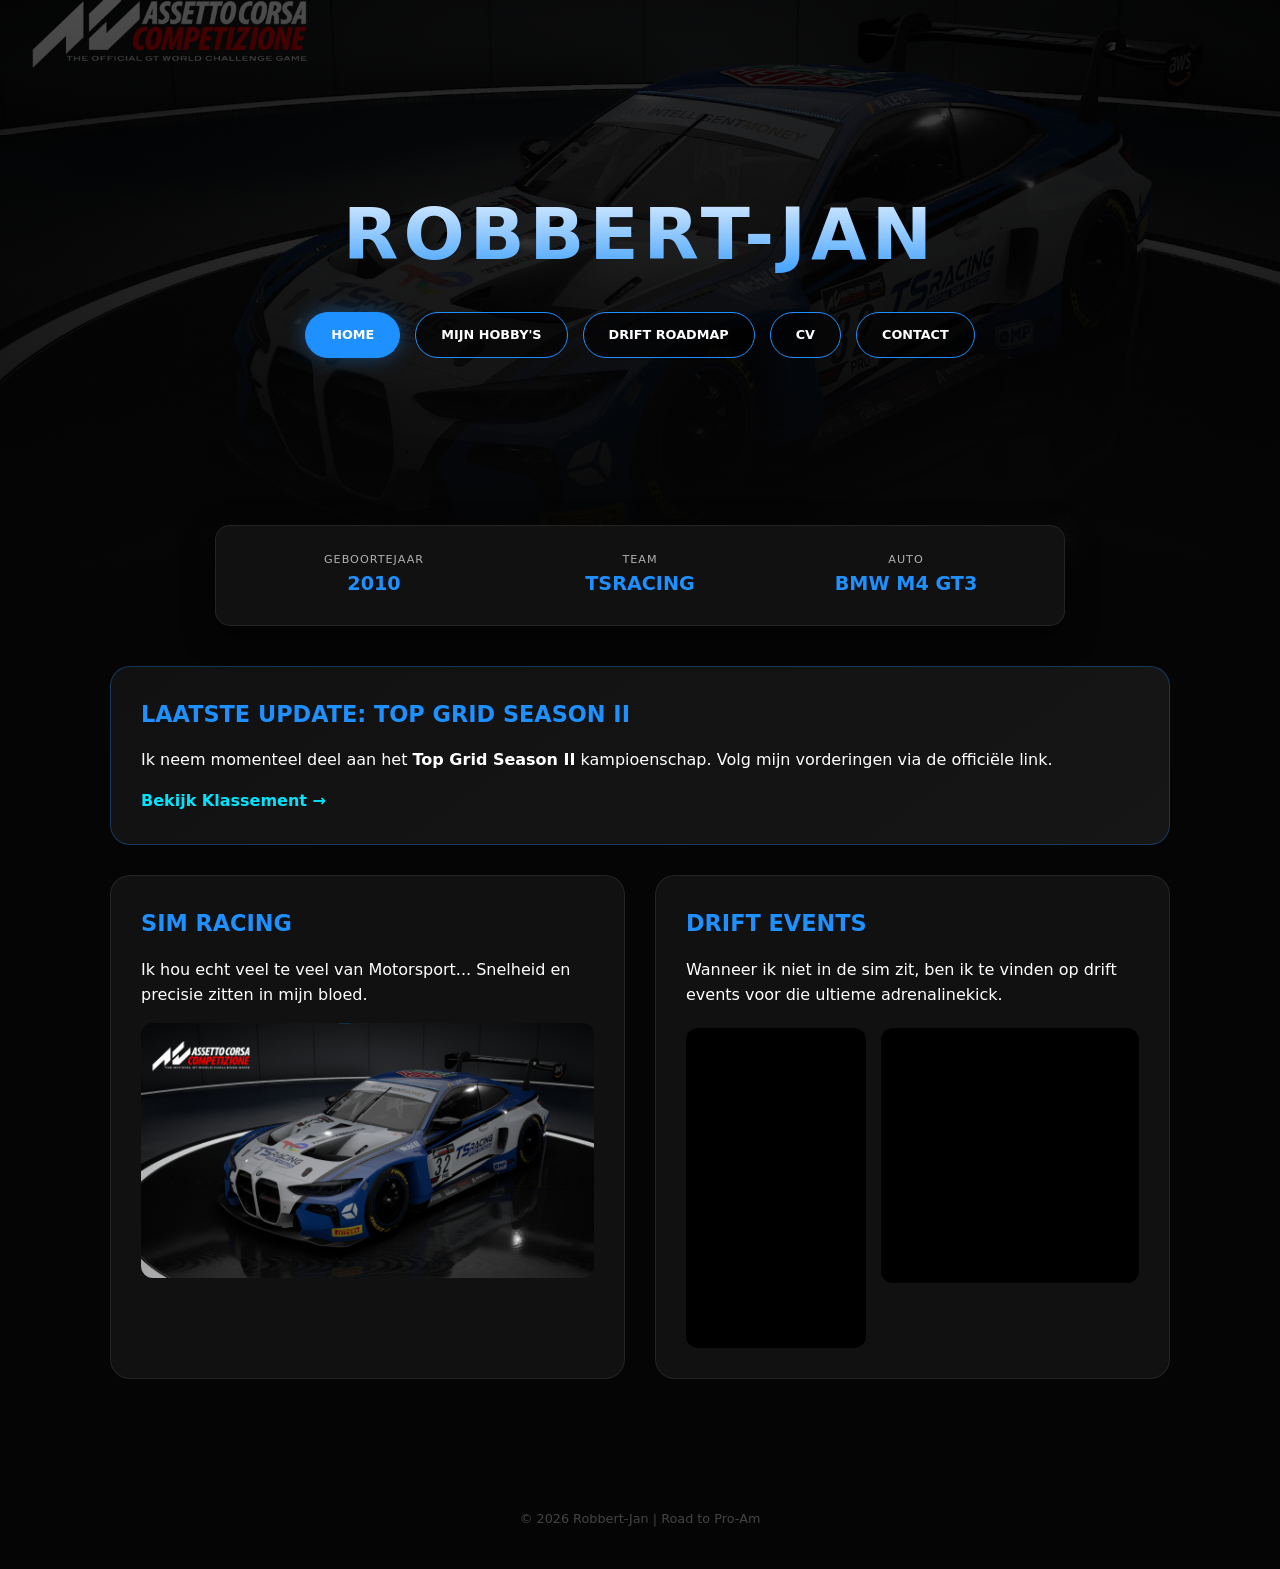
<file: index.html>
<!DOCTYPE html>
<html lang="nl-BE">

<head>
    <meta charset="UTF-8">
    <meta name="viewport" content="width=device-width, initial-scale=1.0">
    <title>Robbert-Jan | Official Racing Hub</title>
    <link rel="stylesheet" href="styles.css">
</head>

<body>
    <header class="hero"
        style="background: linear-gradient(rgba(0,0,0,0.7), rgba(5,5,5,1)), url('fotos/Sim-BMW.png'); background-size: cover; background-position: center;">
        <div class="hero-content">
            <h1>Robbert-Jan</h1>
            <p class="hero-subtitle"></p>
            <nav>
                <a href="index.html" class="active">Home</a>
                <a href="hobby/hobby.html">Mijn Hobby's</a>
                <a href="doelen/doelen.html">Drift Roadmap</a>
                <a href="cv/cv.html">CV</a>
                <a href="contact/contact.html">Contact</a>
            </nav>
        </div>
    </header>

    <main>
        <section class="stats-bar">
            <div class="stat-item">
                <span class="stat-label">Geboortejaar</span>
                <span class="stat-value">2010</span>
            </div>
            <div class="stat-item">
                <span class="stat-label">Team</span>
                <span class="stat-value">TSRACING</span>
            </div>
            <div class="stat-item">
                <span class="stat-label">Auto</span>
                <span class="stat-value">BMW M4 GT3
                </span>
            </div>
        </section>

        <section class="card highlight-card">
            <h2>Laatste Update: Top Grid Season II</h2>
            <p>Ik neem momenteel deel aan het <strong>Top Grid Season II</strong> kampioenschap. Volg mijn vorderingen
                via de officiële link.</p>
            <a href="https://www.thesimgrid.com/championships/23060/races" target="_blank" class="btn-link">Bekijk
                Klassement →</a>
        </section>

        <section class="grid-2">
            <div class="card">
                <h2>Sim Racing</h2>
                <p>Ik hou echt veel te veel van Motorsport... Snelheid en precisie zitten in mijn bloed.</p>
                <img src="fotos/Sim-BMW.png" alt="Sim Racing">
            </div>

            <div class="card">
                <h2>Drift Events</h2>
                <p>Wanneer ik niet in de sim zit, ben ik te vinden op drift events voor die ultieme adrenalinekick.</p>
                <div class="video-grid-mini">
                    <div class="video-wrapper short">
                        <iframe src="https://www.youtube.com/embed/7CK7oJBEUbo" frameborder="0"
                            allowfullscreen></iframe>
                    </div>
                    <div class="video-wrapper">
                        <iframe src="https://www.youtube.com/embed/R_IkkH9ImIo" frameborder="0"
                            allowfullscreen></iframe>
                    </div>
                </div>
            </div>
        </section>
    </main>

    <footer>
        <p>&copy; 2026 Robbert-Jan | Road to Pro-Am</p>
    </footer>
    <script src="script.js"></script>
</body>

</html>
</file>
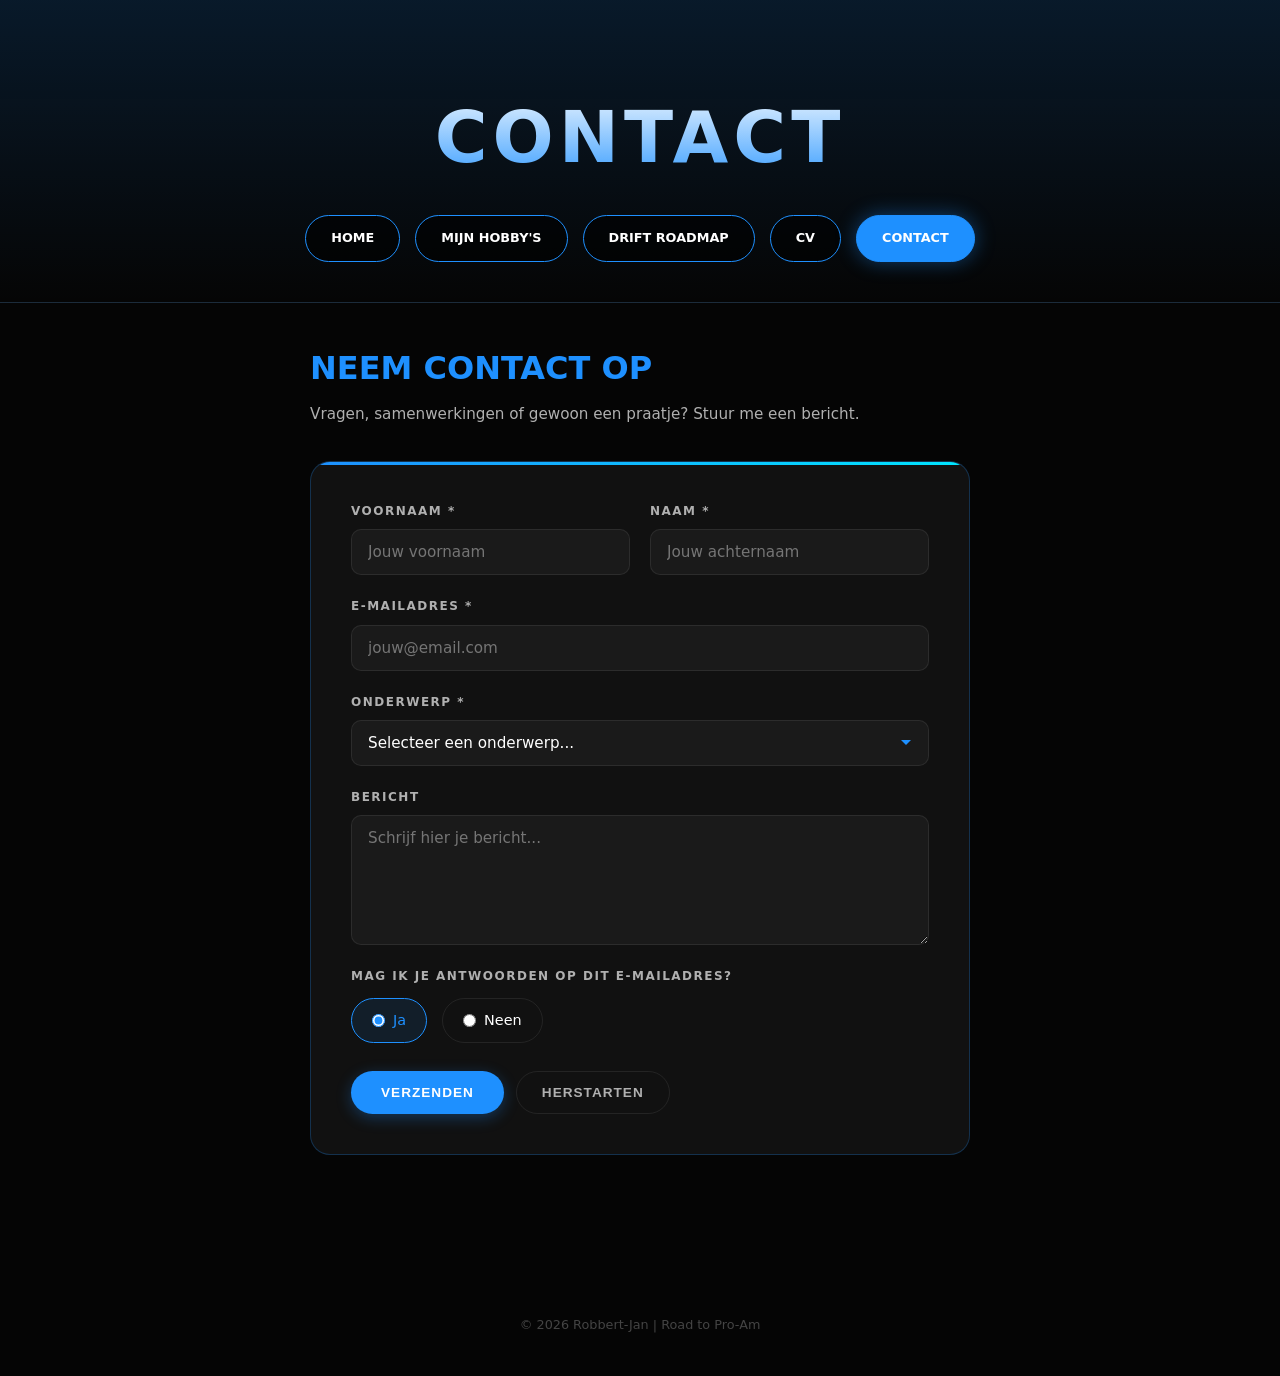
<file: contact/contact.html>
<!DOCTYPE html>
<html lang="nl-BE">
<head>
    <meta charset="UTF-8">
    <meta name="viewport" content="width=device-width, initial-scale=1.0">
    <title>Contact</title>
    <link rel="stylesheet" href="../styles.css">
</head>
<body>
    <header class="header-compact">
        <h1>Contact</h1>
        <nav>
            <a href="../index.html">Home</a>
            <a href="../hobby/hobby.html">Mijn Hobby's</a>
            <a href="../doelen/doelen.html">Drift Roadmap</a>
            <a href="../cv/cv.html">CV</a>
            <a href="contact.html" class="active">Contact</a>
        </nav>
    </header>
    <main>
        <div class="contact-wrapper">
            <div class="contact-header">
                <h2>Neem Contact Op</h2>
                <p>Vragen, samenwerkingen of gewoon een praatje? Stuur me een bericht.</p>
            </div>
            <div class="contact-card">
                <form id="contact-form" action="https://formspree.io/f/xkopkdel" method="POST">
                    <div class="form-row">
                        <div class="form-group">
                            <label for="Voornaam">Voornaam *</label>
                            <input type="text" id="Voornaam" name="Voornaam" placeholder="Jouw voornaam" required />
                        </div>
                        <div class="form-group">
                            <label for="Naam">Naam *</label>
                            <input type="text" id="Naam" name="Naam" placeholder="Jouw achternaam" required />
                        </div>
                    </div>
                    <div class="form-group">
                        <label for="Email">E-mailadres *</label>
                        <input type="email" id="Email" name="Email" placeholder="jouw@email.com" required />
                    </div>
                    <div class="form-group">
                        <label for="Onderwerp">Onderwerp *</label>
                        <select id="Onderwerp" name="Onderwerp" required>
                            <option value="" disabled selected>Selecteer een onderwerp...</option>
                            <option value="Samenwerking">🤝 Samenwerking</option>
                            <option value="Sponsoring">💰 Sponsoring</option>
                            <option value="Evenement">🏁 Evenement / Race</option>
                            <option value="Media">📸 Media & Content</option>
                            <option value="Algemeen">💬 Algemene Vraag</option>
                        </select>
                    </div>
                    <div class="form-group">
                        <label for="Bericht">Bericht</label>
                        <textarea id="Bericht" name="Bericht" placeholder="Schrijf hier je bericht..."></textarea>
                    </div>
                    <div class="radio-group">
                        <label class="radio-label">Mag ik je antwoorden op dit e-mailadres?</label>
                        <div class="radio-options">
                            <label class="radio-option">
                                <input type="radio" name="AntwEmail" value="Ja" checked /> Ja
                            </label>
                            <label class="radio-option">
                                <input type="radio" name="AntwEmail" value="Nee" /> Neen
                            </label>
                        </div>
                    </div>
                    <div class="form-actions">
                        <button type="submit" class="btn-submit">Verzenden</button>
                        <button type="reset" class="btn-reset">Herstarten</button>
                    </div>
                </form>
            </div>
        </div>
    </main>
    <footer>
        <p>&copy; 2026 Robbert-Jan | Road to Pro-Am</p>
    </footer>
    <script src="../script.js"></script>
</body>
</html>
</file>
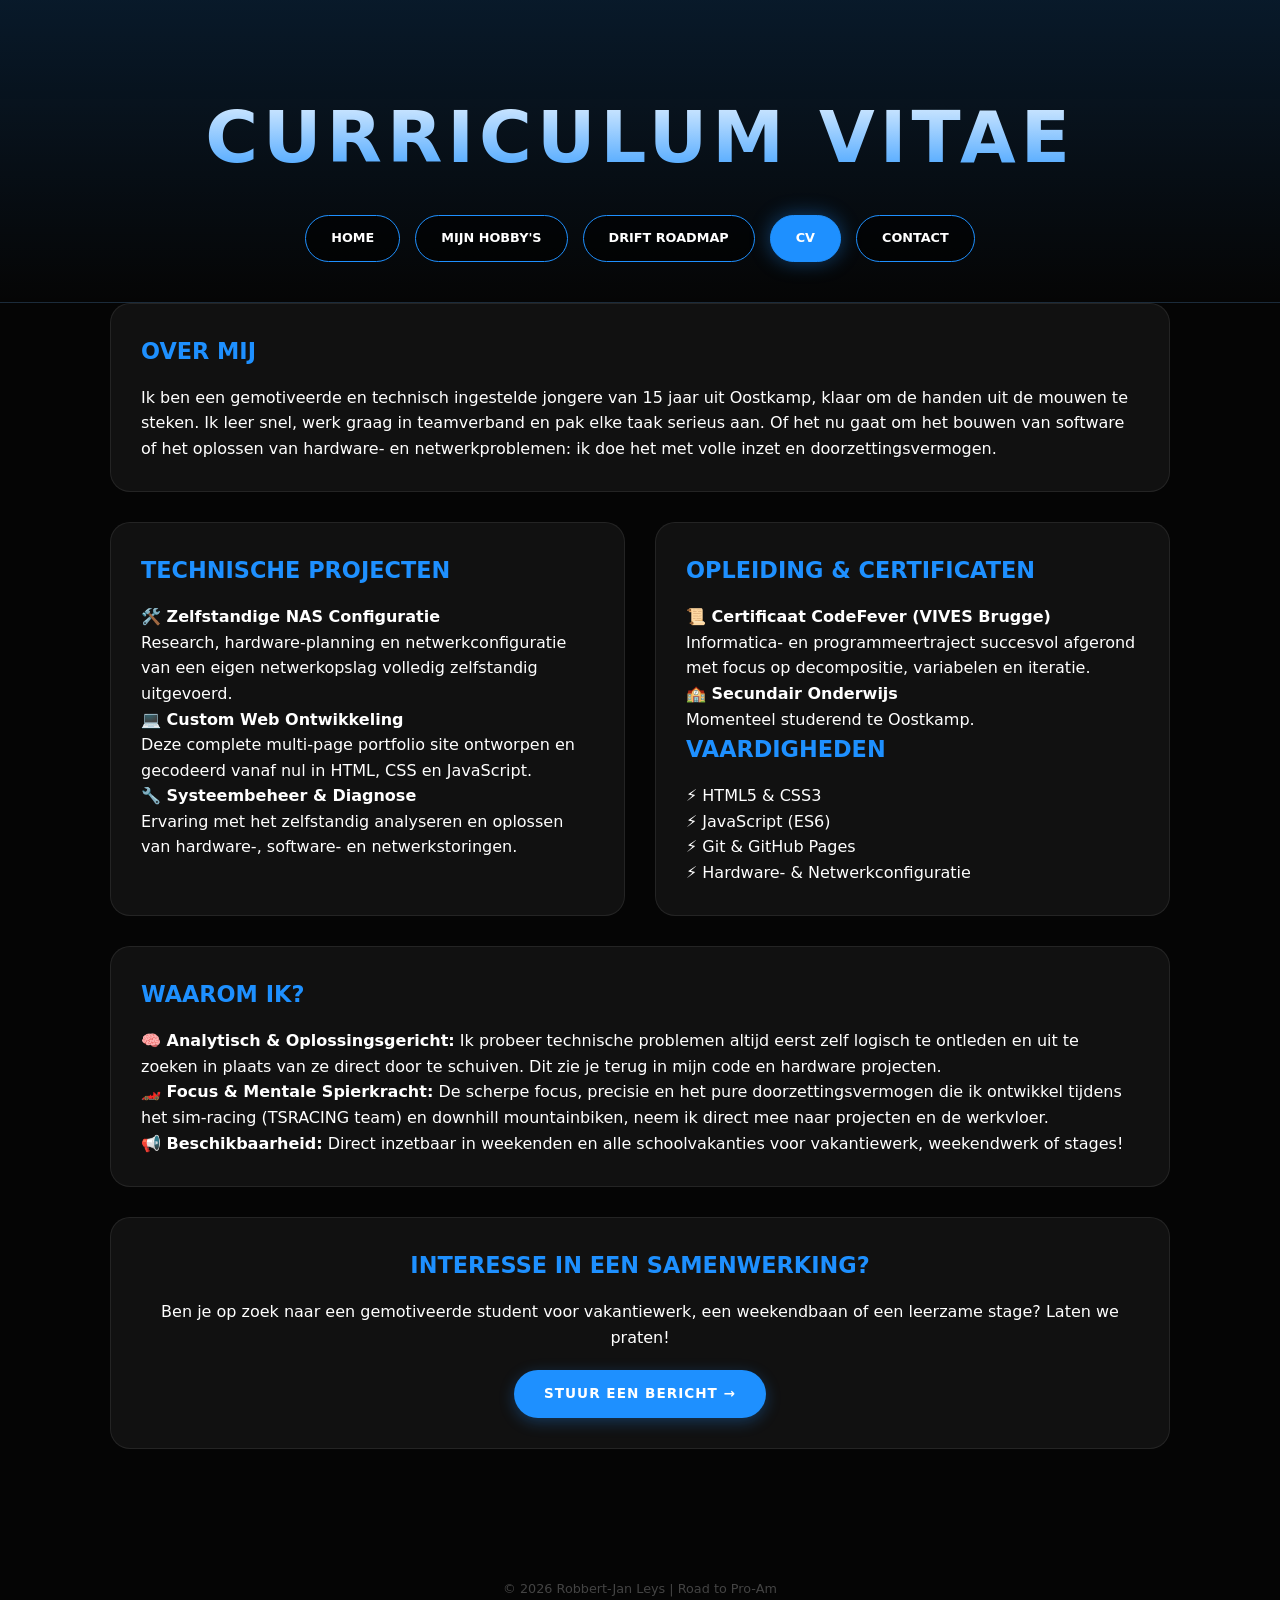
<file: cv/cv.html>
<!DOCTYPE html>
<html lang="nl-BE">

<head>
    <meta charset="UTF-8">
    <meta name="viewport" content="width=device-width, initial-scale=1.0">
    <title>Curriculum Vitae | Robbert-Jan Leys</title>
    <link rel="stylesheet" href="../styles.css">
</head>

<body>
    <header class="header-compact">
        <h1>Curriculum Vitae</h1>
        <nav>
            <a href="../index.html">Home</a>
            <a href="../hobby/hobby.html">Mijn Hobby's</a>
            <a href="../doelen/doelen.html">Drift Roadmap</a>
            <a href="cv.html" class="active">CV</a>
            <a href="../contact/contact.html">Contact</a>
        </nav>
    </header>

    <main>
        <section class="card">
            <h2>Over Mij</h2>
            <p>Ik ben een gemotiveerde en technisch ingestelde jongere van 15 jaar uit Oostkamp, klaar om de handen uit de mouwen te steken. Ik leer snel, werk graag in teamverband en pak elke taak serieus aan. Of het nu gaat om het bouwen van software of het oplossen van hardware- en netwerkproblemen: ik doe het met volle inzet en doorzettingsvermogen.</p>
        </section>

        <div class="grid-2">
            
            <div class="card">
                <h2>Technische Projecten</h2>
                <p><strong>🛠️ Zelfstandige NAS Configuratie</strong><br>
                Research, hardware-planning en netwerkconfiguratie van een eigen netwerkopslag volledig zelfstandig uitgevoerd.</p>
                
                <p><strong>💻 Custom Web Ontwikkeling</strong><br>
                Deze complete multi-page portfolio site ontworpen en gecodeerd vanaf nul in HTML, CSS en JavaScript.</p>
                
                <p><strong>🔧 Systeembeheer & Diagnose</strong><br>
                Ervaring met het zelfstandig analyseren en oplossen van hardware-, software- en netwerkstoringen.</p>
            </div>

            <div class="card">
                <h2>Opleiding & Certificaten</h2>
                <p><strong>📜 Certificaat CodeFever (VIVES Brugge)</strong><br>
                Informatica- en programmeertraject succesvol afgerond met focus op decompositie, variabelen en iteratie.</p>
                
                <p><strong>🏫 Secundair Onderwijs</strong><br>
                Momenteel studerend te Oostkamp.</p>

                <h2>Vaardigheden</h2>
                <p>⚡ HTML5 & CSS3<br>
                ⚡ JavaScript (ES6)<br>
                ⚡ Git & GitHub Pages<br>
                ⚡ Hardware- & Netwerkconfiguratie</p>
            </div>
            
        </div>

        <section class="card">
            <h2>Waarom Ik?</h2>
            <p><strong>🧠 Analytisch & Oplossingsgericht:</strong> Ik probeer technische problemen altijd eerst zelf logisch te ontleden en uit te zoeken in plaats van ze direct door te schuiven. Dit zie je terug in mijn code en hardware projecten.</p>
            <p><strong>🏎️ Focus & Mentale Spierkracht:</strong> De scherpe focus, precisie en het pure doorzettingsvermogen die ik ontwikkel tijdens het sim-racing (TSRACING team) en downhill mountainbiken, neem ik direct mee naar projecten en de werkvloer.</p>
            <p><strong>📢 Beschikbaarheid:</strong> Direct inzetbaar in weekenden en alle schoolvakanties voor vakantiewerk, weekendwerk of stages!</p>
        </section>

        <section class="card" style="text-align: center;">
            <h2>Interesse in een samenwerking?</h2>
            <p>Ben je op zoek naar een gemotiveerde student voor vakantiewerk, een weekendbaan of een leerzame stage? Laten we praten!</p>
            <p style="margin-top: 20px;">
                <a href="../contact/contact.html" class="btn-submit" style="text-decoration: none; display: inline-block;">Stuur een Bericht →</a>
            </p>
        </section>
    </main>

    <footer>
        <p>&copy; 2026 Robbert-Jan Leys | Road to Pro-Am</p>
    </footer>
</body>

</html>
</file>
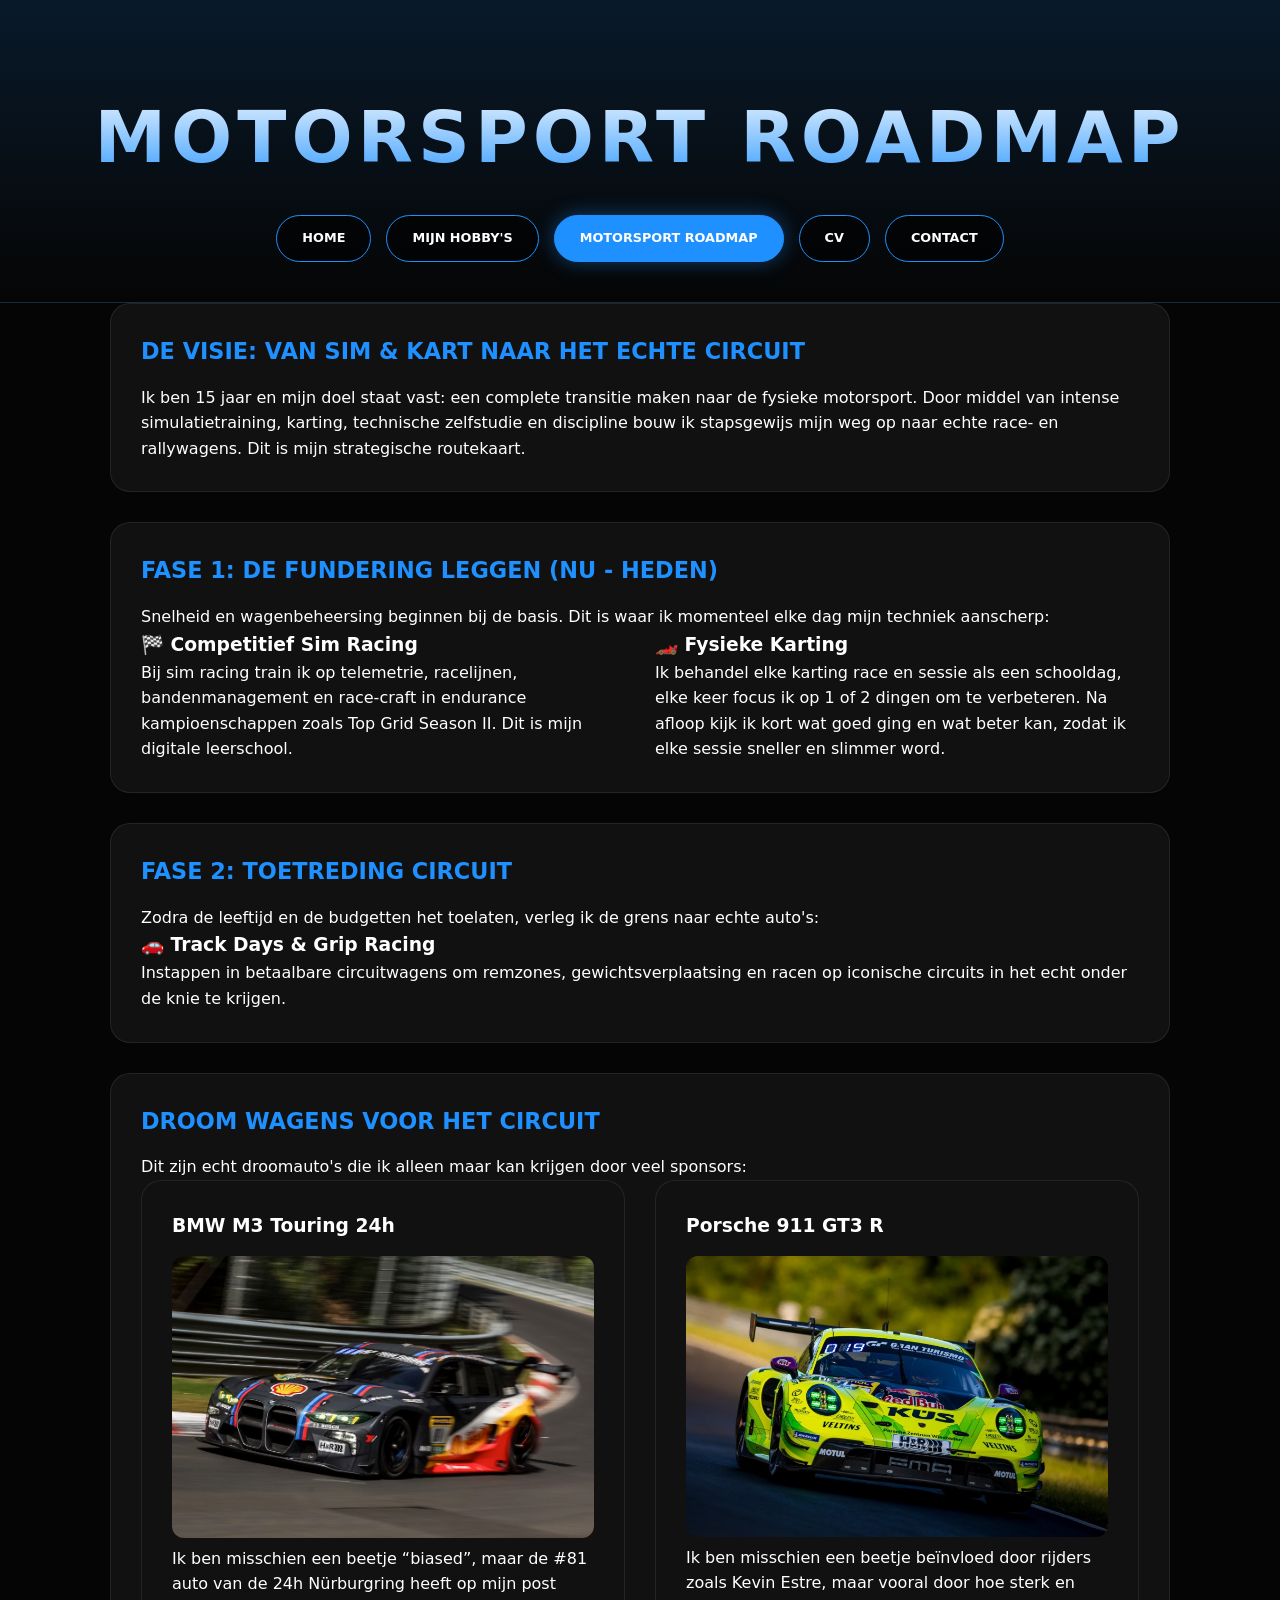
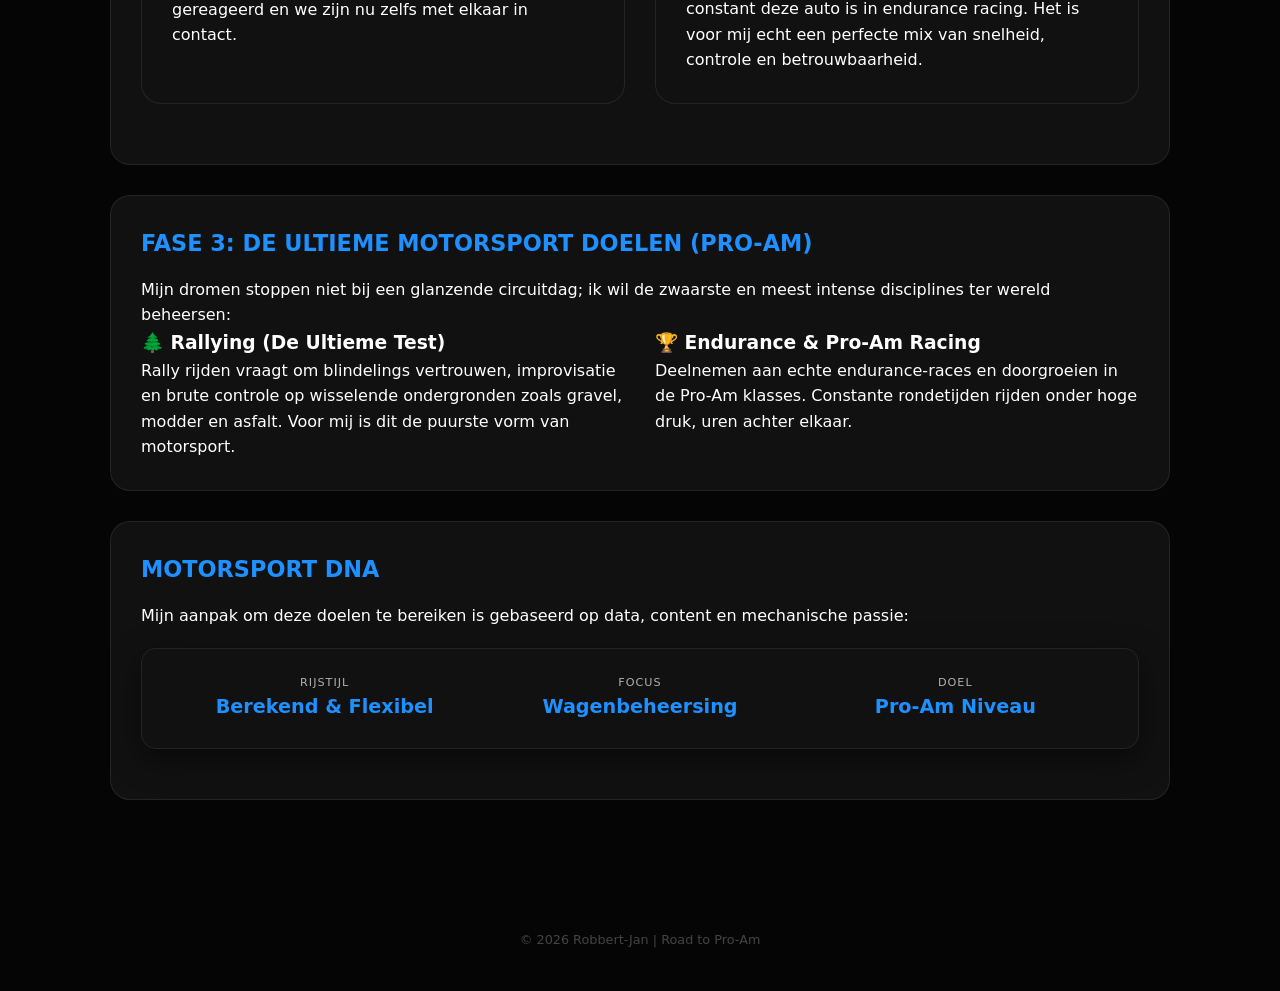
<file: doelen/doelen.html>
<!DOCTYPE html>
<html lang="nl-BE">

<head>
    <meta charset="UTF-8">
    <meta name="viewport" content="width=device-width, initial-scale=1.0">
    <title>Motorsport Roadmap | Robbert-Jan</title>
    <link rel="stylesheet" href="../styles.css">
</head>

<body>
    <header class="header-compact">
        <h1>Motorsport Roadmap</h1>
        <nav>
            <a href="../index.html">Home</a>
            <a href="../hobby/hobby.html">Mijn Hobby's</a>
            <a href="doelen.html" class="active">Motorsport Roadmap</a>
            <a href="../cv/cv.html">CV</a>
            <a href="../contact/contact.html">Contact</a>
        </nav>
    </header>

    <main>
        <section class="card alert-card">
            <h2>De Visie: Van Sim & Kart naar het Echte Circuit</h2>
            <p>Ik ben 15 jaar en mijn doel staat vast: een complete transitie maken naar de fysieke motorsport. Door middel van intense simulatietraining, karting, technische zelfstudie en discipline bouw ik stapsgewijs mijn weg op naar echte race- en rallywagens. Dit is mijn strategische routekaart.</p>
        </section>

        <section class="card">
            <h2>Fase 1: De Fundering Leggen (Nu - Heden)</h2>
            <p>Snelheid en wagenbeheersing beginnen bij de basis. Dit is waar ik momenteel elke dag mijn techniek aanscherp:</p>
            
            <div class="grid-2">
                <div>
                    <h3>🏁 Competitief Sim Racing</h3>
                    <p>Bij sim racing train ik op telemetrie, racelijnen, bandenmanagement en race-craft in endurance kampioenschappen zoals Top Grid Season II. Dit is mijn digitale leerschool.</p>
                </div>
                <div>
                    <h3>🏎️ Fysieke Karting</h3>
                    <p>Ik behandel elke karting race en sessie als een schooldag, elke keer focus ik op 1 of 2 dingen om te verbeteren. Na afloop kijk ik kort wat goed ging en wat beter kan, zodat ik elke sessie sneller en slimmer word.</p>
                </div>
            </div>
        </section>

        <section class="card">
            <h2>Fase 2: Toetreding Circuit</h2>
            <p>Zodra de leeftijd en de budgetten het toelaten, verleg ik de grens naar echte auto's:</p>
            
            <div class="grid-2">
                <div>
                    <h3>🚗 Track Days & Grip Racing</h3>
                    <p>Instappen in betaalbare circuitwagens om remzones, gewichtsverplaatsing en racen op iconische circuits in het echt onder de knie te krijgen.</p>
                </div>
            </div>
        </section>

        <section class="card">
            <h2>Droom wagens voor het Circuit</h2>
            <p>Dit zijn echt droomauto's die ik alleen maar kan krijgen door veel sponsors:</p>
            
            <div class="grid-2">
                <div class="card sub-card">
                    <h3>BMW M3 Touring 24h</h3>
                    <img src="../fotos/BMWTouring.jpg" alt="Peugeot 505">
                    <p>Ik ben misschien een beetje “biased”, maar de #81 auto van de 24h Nürburgring heeft op mijn post gereageerd en we zijn nu zelfs met elkaar in contact.</p>
                </div>

                <div class="card sub-card">
                    <h3>Porsche 911 GT3 R</h3>
                    <img src="../fotos/Porsche911.jpg" alt="Lexus IS200">
                    <p>Ik ben misschien een beetje beïnvloed door rijders zoals Kevin Estre, maar vooral door hoe sterk en constant deze auto is in endurance racing. Het is voor mij echt een perfecte mix van snelheid, controle en betrouwbaarheid.</p>
                </div>
            </div>
        </section>

        <section class="card">
            <h2>Fase 3: De Ultieme Motorsport Doelen (Pro-Am)</h2>
            <p>Mijn dromen stoppen niet bij een glanzende circuitdag; ik wil de zwaarste en meest intense disciplines ter wereld beheersen:</p>
            
            <div class="grid-2">
                <div>
                    <h3>🌲 Rallying (De Ultieme Test)</h3>
                    <p>Rally rijden vraagt om blindelings vertrouwen, improvisatie en brute controle op wisselende ondergronden zoals gravel, modder en asfalt. Voor mij is dit de puurste vorm van motorsport.</p>
                </div>
                <div>
                    <h3>🏆 Endurance & Pro-Am Racing</h3>
                    <p>Deelnemen aan echte endurance-races en doorgroeien in de Pro-Am klasses. Constante rondetijden rijden onder hoge druk, uren achter elkaar.</p>
                </div>
            </div>
        </section>

        <section class="card">
            <h2>Motorsport DNA</h2>
            <p>Mijn aanpak om deze doelen te bereiken is gebaseerd op data, content en mechanische passie:</p>
            <div class="stats-bar" style="margin: 20px 0; position: static; max-width: 100%;">
                <div class="stat-item">
                    <span class="stat-label">Rijstijl</span>
                    <span class="stat-value">Berekend & Flexibel</span>
                </div>
                <div class="stat-item">
                    <span class="stat-label">Focus</span>
                    <span class="stat-value">Wagenbeheersing</span>
                </div>
                <div class="stat-item">
                    <span class="stat-label">Doel</span>
                    <span class="stat-value">Pro-Am Niveau</span>
                </div>
            </div>
        </section>
    </main>

    <footer>
        <p>&copy; 2026 Robbert-Jan | Road to Pro-Am</p>
    </footer>
</body>

</html>
</file>
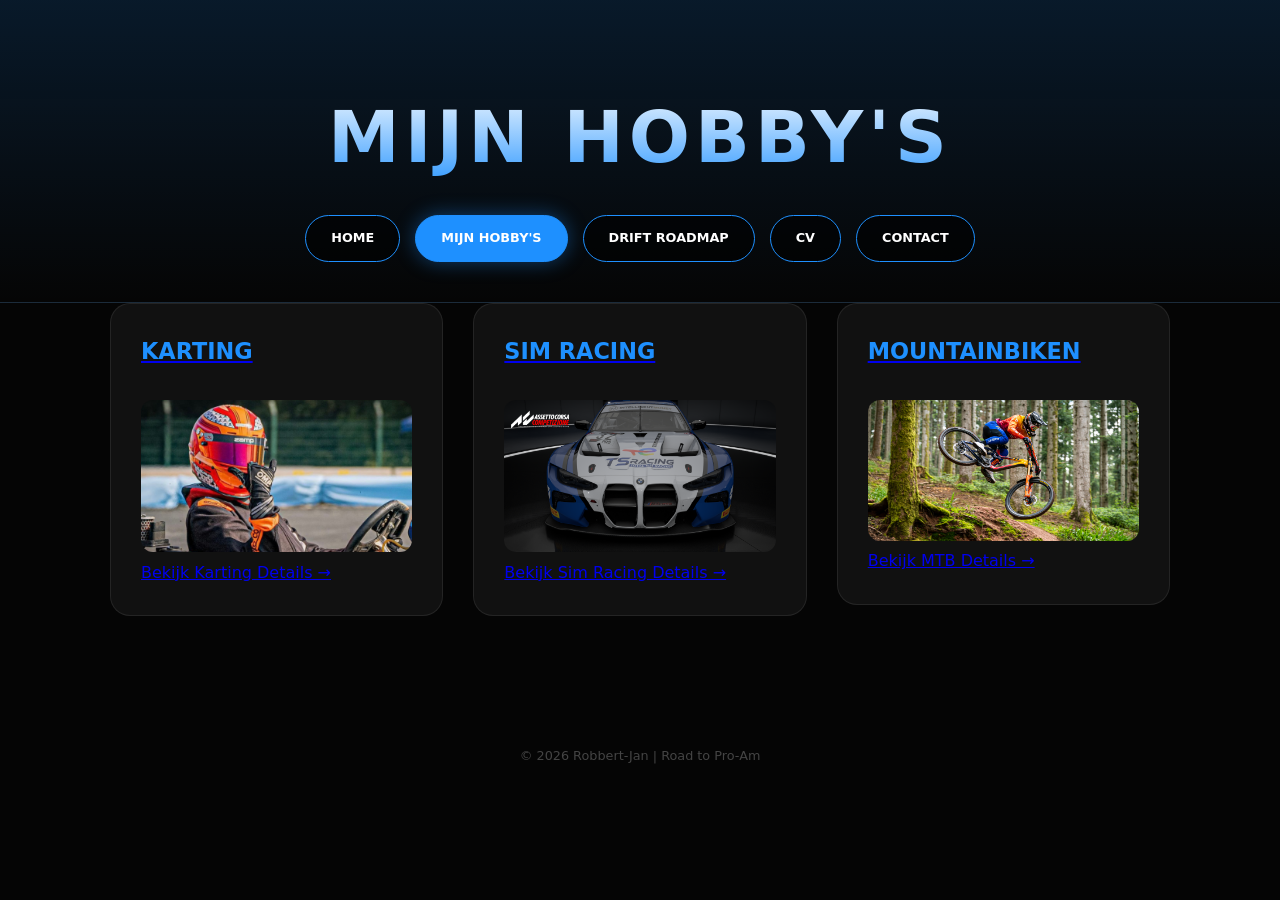
<file: hobby/hobby.html>
<!DOCTYPE html>
<html lang="nl-BE">

<head>
    <meta charset="UTF-8">
    <meta name="viewport" content="width=device-width, initial-scale=1.0">
    <title>Mijn Hobby's | Robbert-Jan</title>
    <link rel="stylesheet" href="../styles.css">
</head>

<body>
    <header class="header-compact">
        <h1>Mijn Hobby's</h1>
        <nav>
            <a href="../index.html">Home</a>
            <a href="hobby.html" class="active">Mijn Hobby's</a>
            <a href="../doelen/doelen.html">Drift Roadmap</a>
            <a href="../cv/cv.html">CV</a>
            <a href="../contact/contact.html">Contact</a>
        </nav>
    </header>

    <main>
        <div class="hobby-grid">
            <a href="karting/karting.html" class="card-link">
                <div class="card">
                    <h2>Karting</h2>
                    <img src="../fotos/Kart.png" alt="Karting">
                    <span class="click-hint">Bekijk Karting Details →</span>
                </div>
            </a>

            <a href="simracing/simracing.html" class="card-link">
                <div class="card">
                    <h2>Sim Racing</h2>
                    <img src="../fotos/Sim-BMW-Voorkant.png" alt="Sim Racing">
                    <span class="click-hint">Bekijk Sim Racing Details →</span>
                </div>
            </a>

            <a href="mtb/mtb.html" class="card-link">
                <div class="card">
                    <h2>Mountainbiken</h2>
                    <img src="../fotos/Downhill.jpg"
                        alt="MTB">
                    <span class="click-hint">Bekijk MTB Details →</span>
                </div>
            </a>
        </div>
    </main>

    <footer>
        <p>&copy; 2026 Robbert-Jan | Road to Pro-Am</p>
    </footer>
    <script src="../script.js"></script>
</body>

</html>
</file>
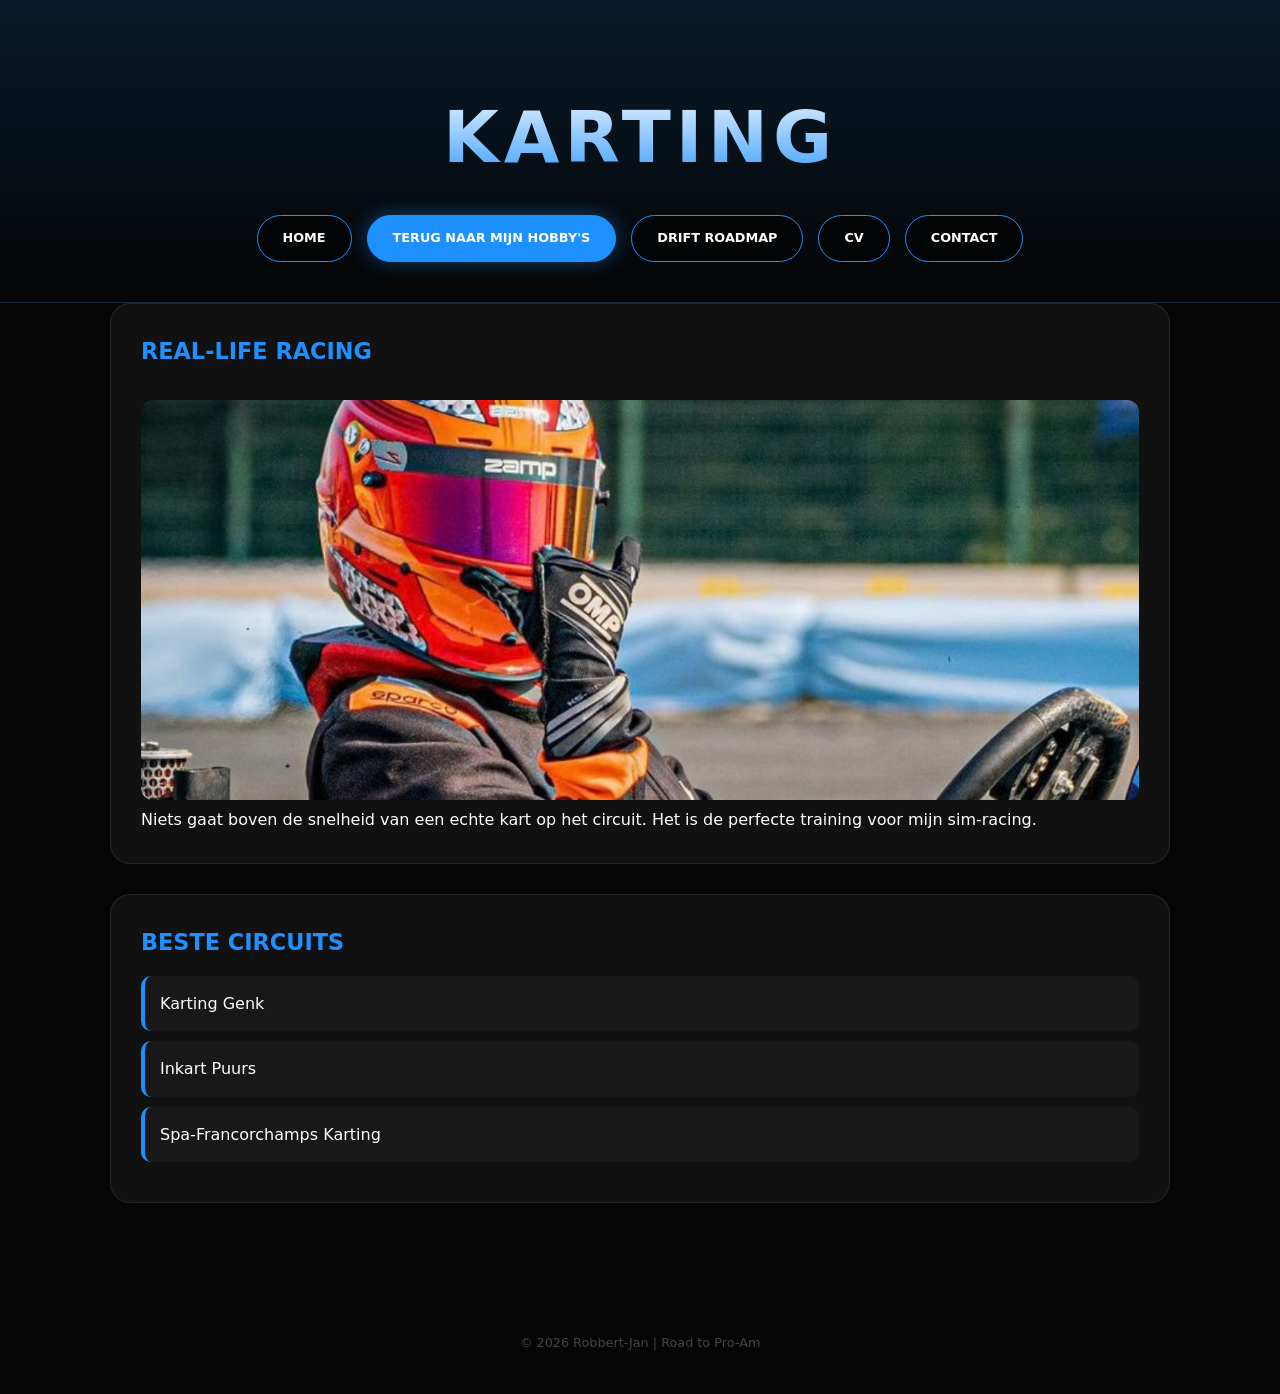
<file: hobby/karting/karting.html>
<!DOCTYPE html>
<html lang="nl-BE">
<head>
    <meta charset="UTF-8">
    <meta name="viewport" content="width=device-width, initial-scale=1.0">
    <title>Karting | Robbert-Jan</title>
    <link rel="stylesheet" href="../../styles.css">
</head>
<body>
    <header class="header-compact">
        <h1>Karting</h1>
        <nav>
            <a href="../../index.html">Home</a>
            <a href="../hobby.html" class="active">Terug naar Mijn Hobby's</a>
            <a href="../../doelen/doelen.html">Drift Roadmap</a>
            <a href="../../cv/cv.html">CV</a>
            <a href="../../contact/contact.html">Contact</a>
        </nav>
    </header>

    <main>
        <section class="card">
            <h2>Real-Life Racing</h2>
            <img src="../../fotos/Kart.png" alt="Karting">
            <p>Niets gaat boven de snelheid van een echte kart op het circuit. Het is de perfecte training voor mijn sim-racing.</p>
        </section>

        <section class="card">
            <h2>Beste Circuits</h2>
            <ul>
                <li><a>Karting Genk</a></li>
                <li><a>Inkart Puurs</a></li>
                <li><a>Spa-Francorchamps Karting</a></li>
            </ul>
        </section>
    </main>

    <footer>
        <p>&copy; 2026 Robbert-Jan | Road to Pro-Am</p>
    </footer>
    <script src="../../script.js"></script>
</body>
</html>
</file>
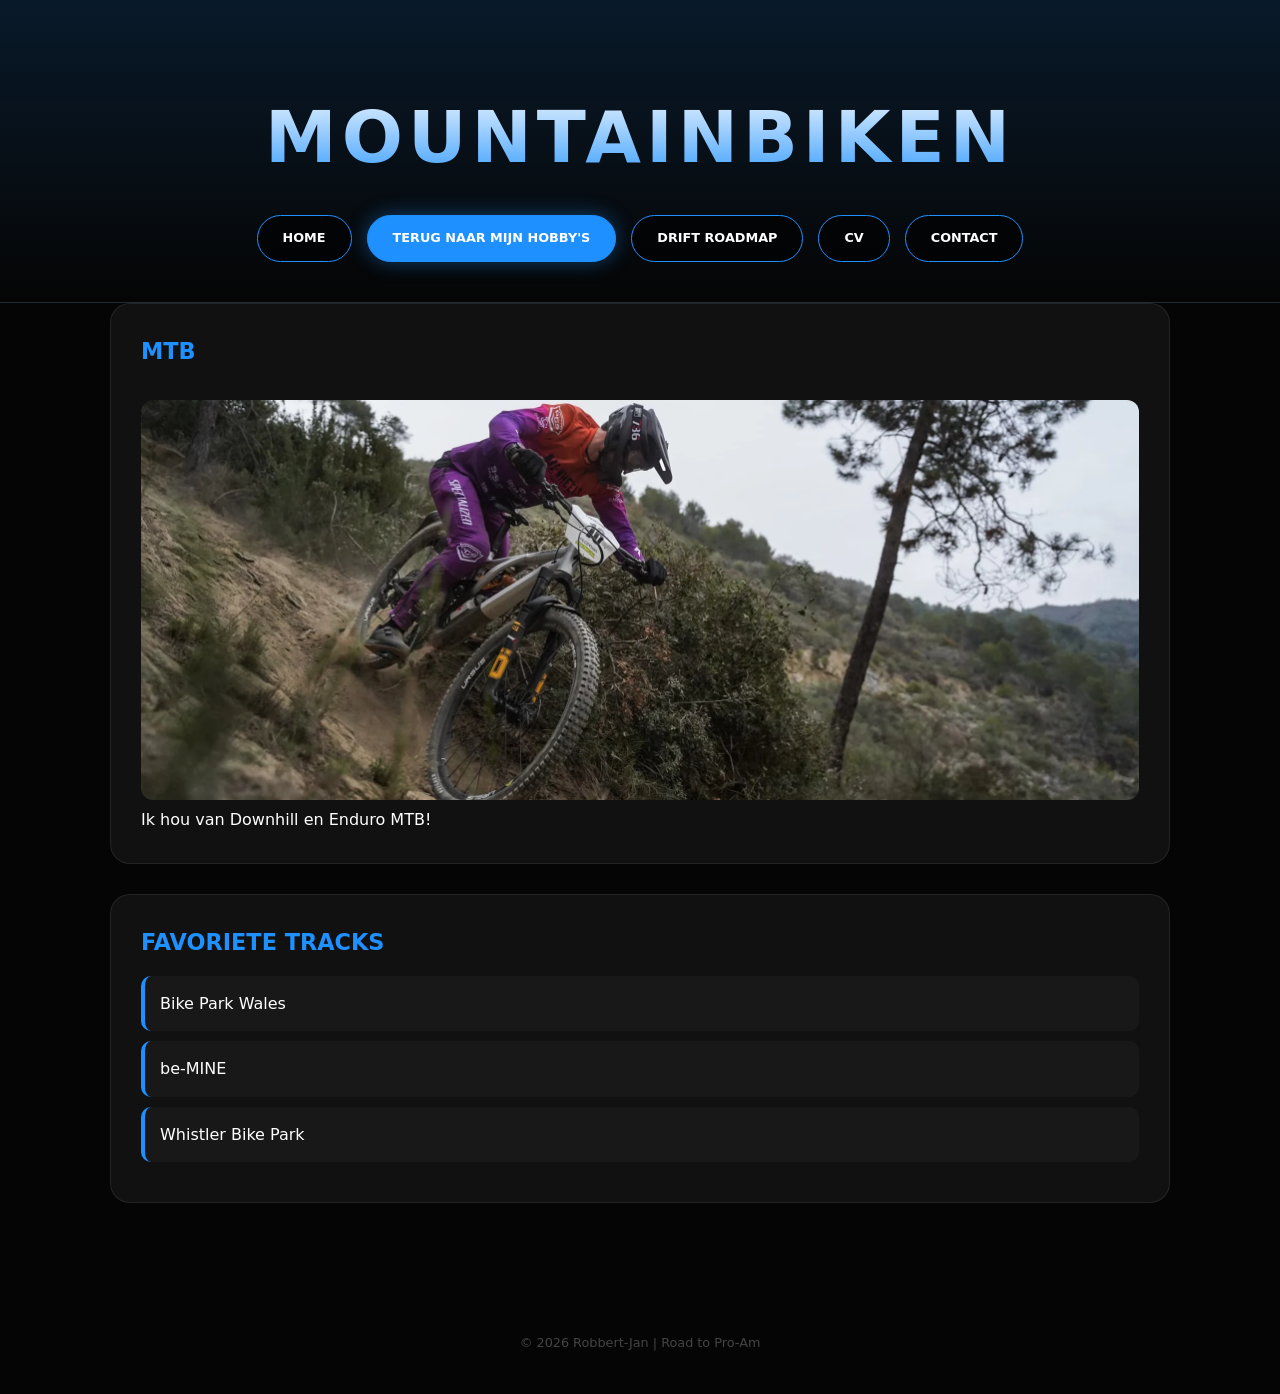
<file: hobby/mtb/mtb.html>
<!DOCTYPE html>
<html lang="nl-BE">
<head>
    <meta charset="UTF-8">
    <meta name="viewport" content="width=device-width, initial-scale=1.0">
    <title>Mountainbiken | Robbert-Jan</title>
    <link rel="stylesheet" href="../../styles.css">
</head>
<body>
    <header class="header-compact">
        <h1>Mountainbiken</h1>
        <nav>
            <a href="../../index.html">Home</a>
            <a href="../hobby.html" class="active">Terug naar Mijn Hobby's</a>
            <a href="../../doelen/doelen.html">Drift Roadmap</a>
            <a href="../../cv/cv.html">CV</a>
            <a href="../../doelen/doelen.html">Contact</a>
        </nav>
    </header>

    <main>
        <section class="card">
            <h2>MTB</h2>
            <img src="../../fotos/Enduro.jpg" alt="Enduro">
            <p>Ik hou van Downhill en Enduro MTB!</p>
        </section>

        <section class="card">
            <h2>Favoriete Tracks</h2>
            <ul>
                <li><a href="https://www.bikeparkwales.com/" target="_blank">Bike Park Wales</a></li>
                <li><a href="https://www.visitberingen.be/be-minebikepark" target="_blank">be-MINE</a></li>
                <li><a href="https://www.whistlerblackcomb.com/explore-the-resort/activities-and-events/whistler-mountain-bike-park/whistler-mountain-bike-park.aspx" target="_blank">Whistler Bike Park</a></li>
            </ul>
        </section>
    </main>

    <footer>
        <p>&copy; 2026 Robbert-Jan | Road to Pro-Am</p>
    </footer>
    <script src="../../script.js"></script>
</body>
</html>
</file>
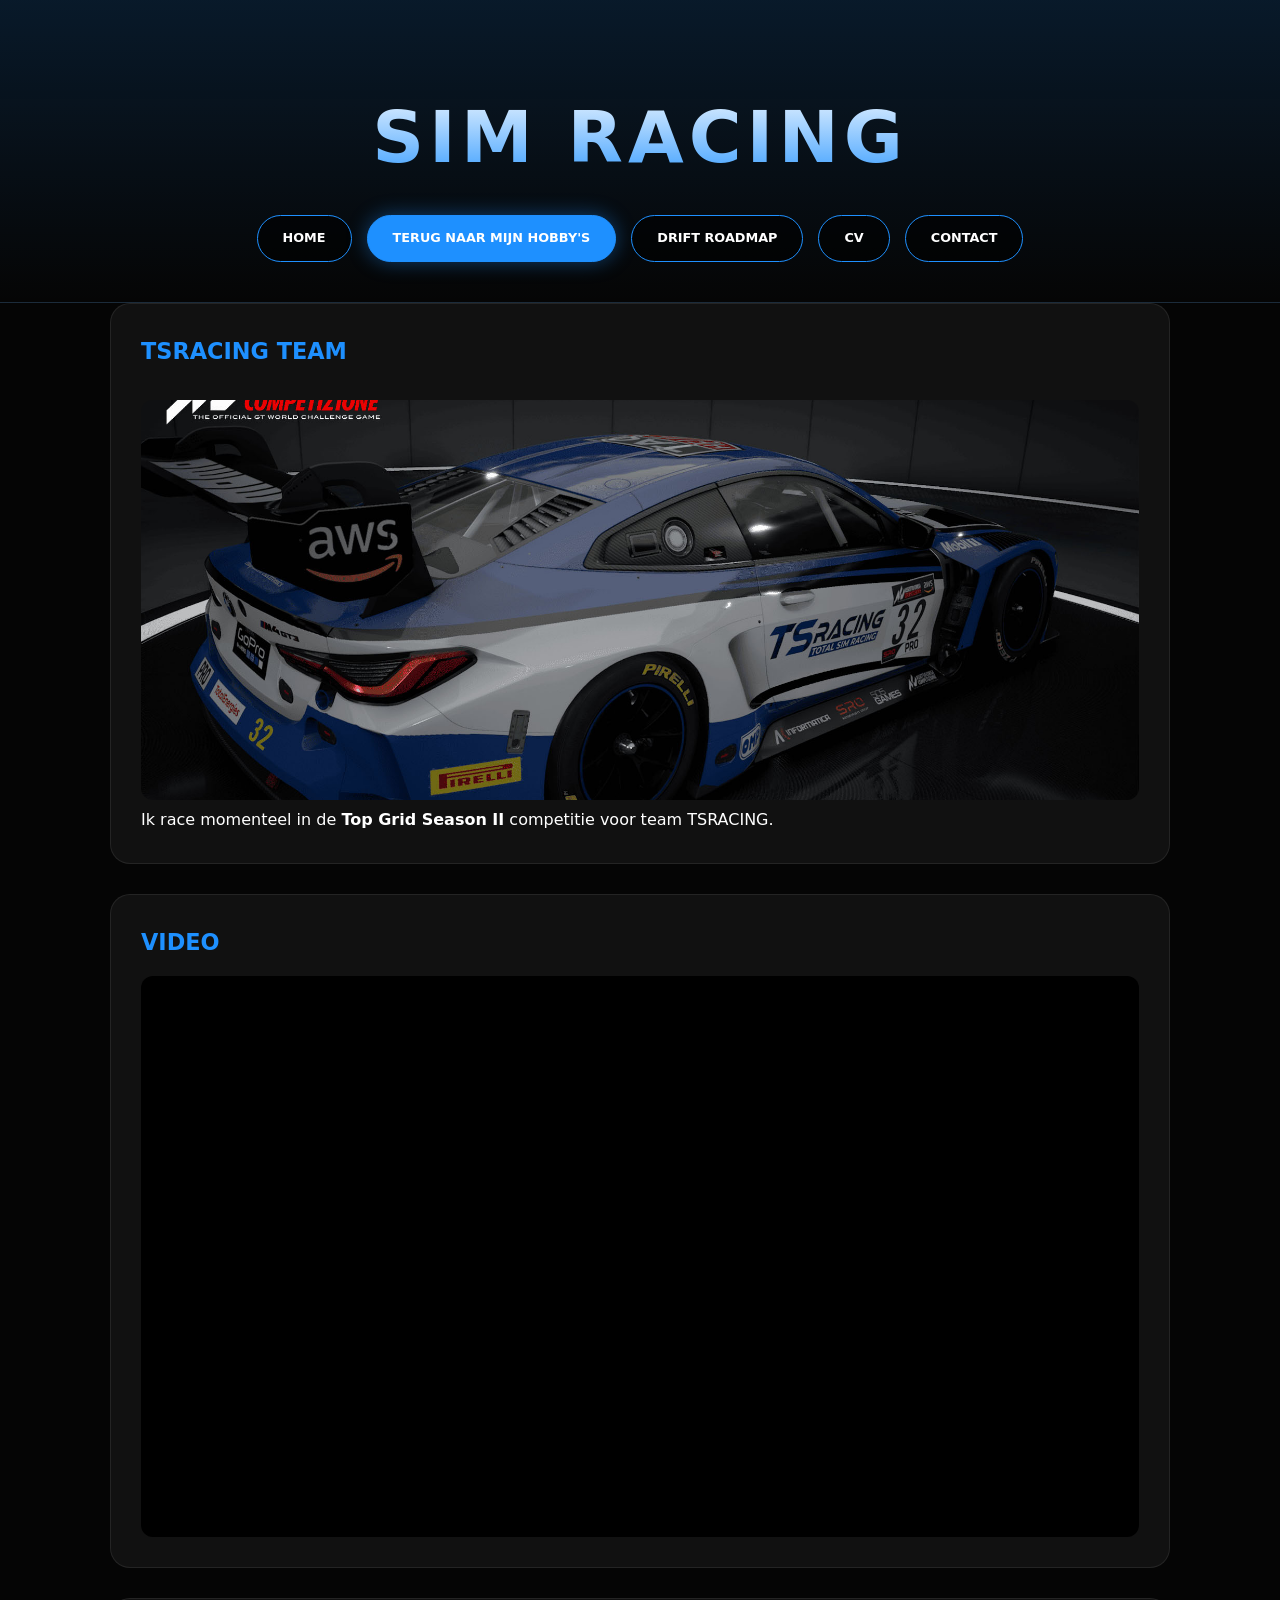
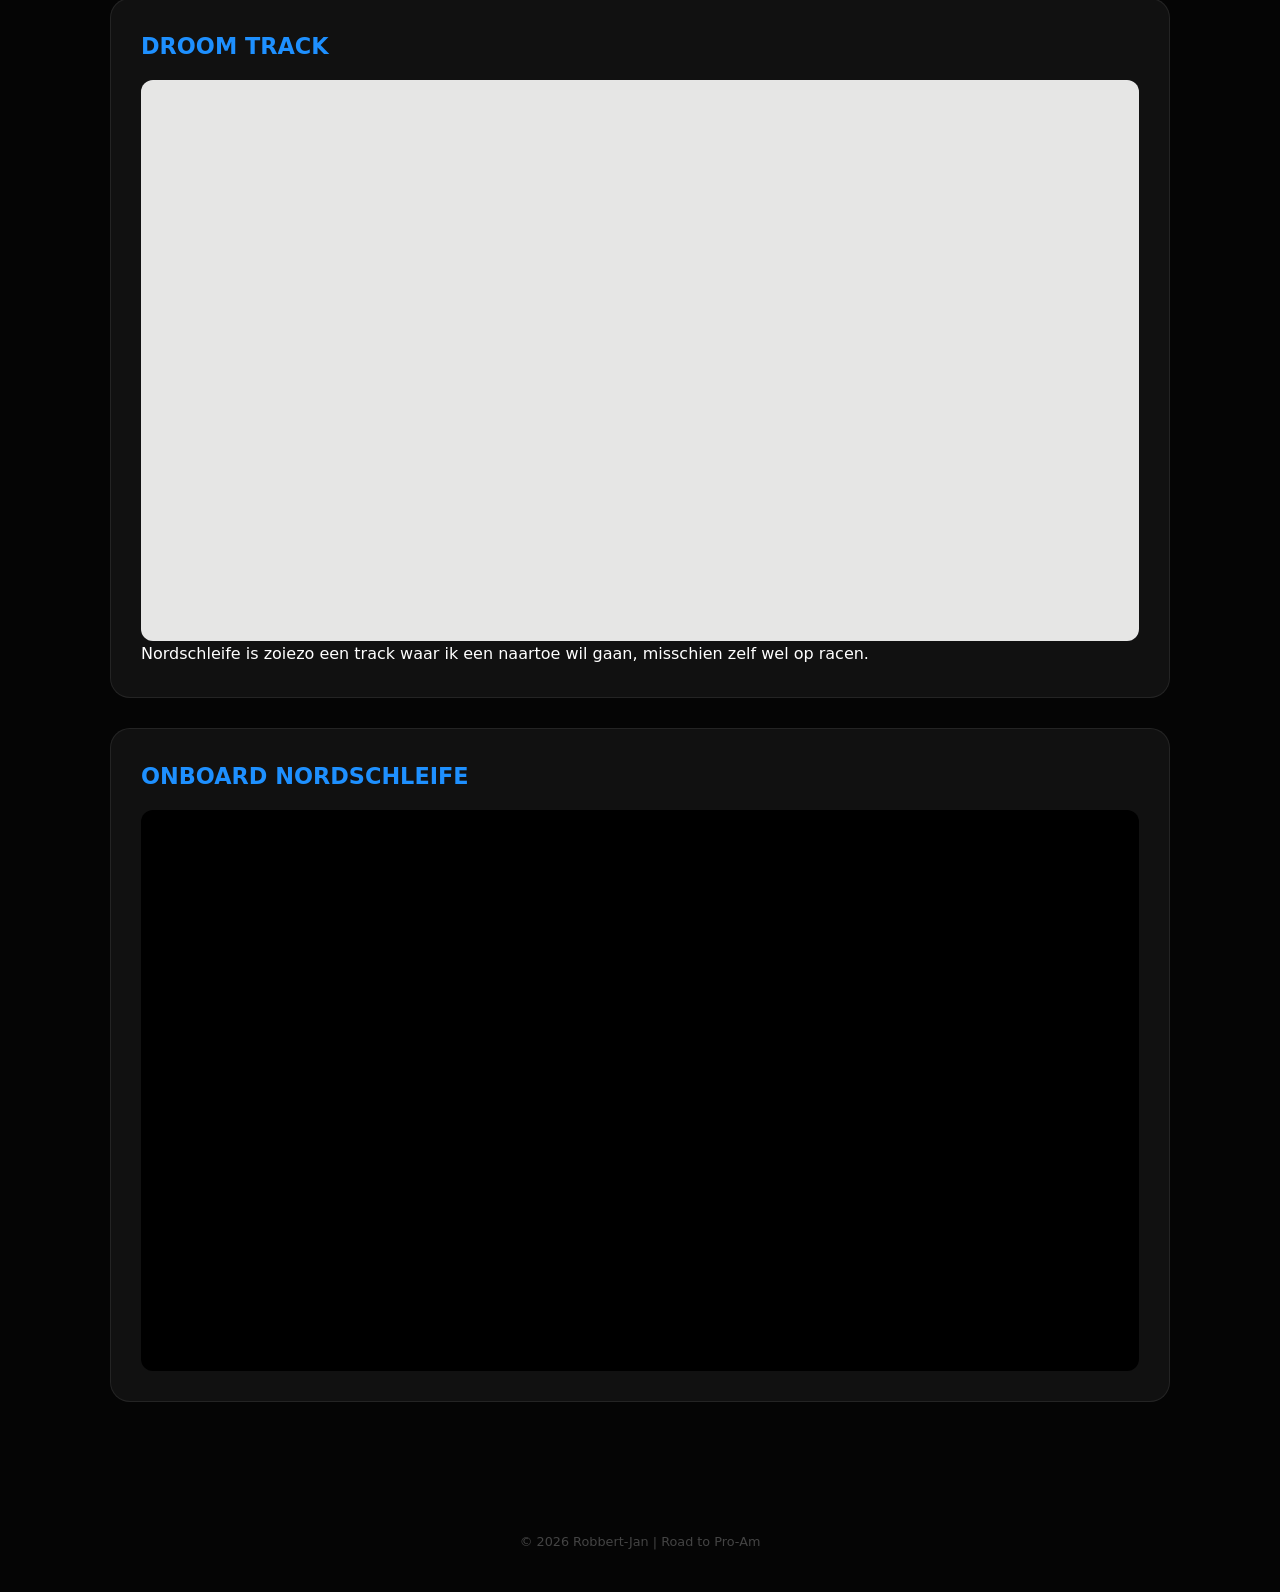
<file: hobby/simracing/simracing.html>
<!DOCTYPE html>
<html lang="nl-BE">

<head>
    <meta charset="UTF-8">
    <meta name="viewport" content="width=device-width, initial-scale=1.0">
    <title>Sim Racing | Robbert-Jan</title>
    <link rel="stylesheet" href="../../styles.css">
</head>

<body>
    <header class="header-compact">
        <h1>Sim Racing</h1>
        <nav>
            <a href="../../index.html">Home</a>
            <a href="../hobby.html" class="active">Terug naar Mijn Hobby's</a>
            <a href="../../doelen/doelen.html">Drift Roadmap</a>
            <a href="../../cv/cv.html">CV</a>
            <a href="../../contact/contact.html">Contact</a>
        </nav>
    </header>

    <main>
        <section class="card">
            <h2>TSRACING Team</h2>
            <img src="../../fotos/Sim-BMW-Achterkant.jpg" alt="BMW M4 GT3">
            <p>Ik race momenteel in de <strong>Top Grid Season II</strong> competitie voor team TSRACING.</p>
        </section>

        <section class="card">
            <h2>Video</h2>
            <div class="video-wrapper">
                <iframe src="https://www.youtube.com/embed/eq-dWsK9WtQ" frameborder="0" allowfullscreen></iframe>
            </div>
        </section>

        <section class="card">
            <h2>Droom track</h2>
            <div class="maps">
                <iframe
                    src="https://www.google.com/maps/embed?pb=!1m18!1m12!1m3!1d6233.371953952173!2d6.9232453777796525!3d50.344161751548185!2m3!1f0!2f0!3f0!3m2!1i1024!2i768!4f13.1!3m3!1m2!1s0x47bfad0011c4a683%3A0x7c833547c8a2200d!2sN%C3%BCrburgring%20Nordschleife!5e0!3m2!1snl!2sbe!4v1774687308729!5m2!1snl!2sbe"
                    width="1000" height="565" style="border:0;" allowfullscreen="" loading="lazy"
                    referrerpolicy="no-referrer-when-downgrade"></iframe>
            </div>
            <p>Nordschleife is zoiezo een track waar ik een naartoe wil gaan, misschien zelf wel op racen.</p>
        </section>

        <section class="card">
            <h2>Onboard Nordschleife</h2>
            <div class="video-wrapper">
                <iframe width="600" height="450" style="border:0;" loading="lazy"
                    src="https://www.youtube.com/embed/EqbGR3-jKZQ?si=xnccwStseDCcqDGU&amp;start=67"
                    title="YouTube video player" frameborder="0"
                    allow="accelerometer; autoplay; clipboard-write; encrypted-media; gyroscope; picture-in-picture; web-share"
                    referrerpolicy="strict-origin-when-cross-origin" allowfullscreen></iframe>
            </div>
        </section>
    </main>

    <footer>
        <p>&copy; 2026 Robbert-Jan | Road to Pro-Am</p>
    </footer>
    <script src="../../script.js"></script>
</body>

</html>
</file>
<file: styles.css>
:root {
    --primary-blue: #1e90ff;
    --accent-cyan: #00e5ff;
    --bg-black: #050505;
    --card-bg: #111111;
    --text-main: #ffffff;
    --text-dim: #b0b0b0;
    --border: rgba(255, 255, 255, 0.08);
    --transition: 0.3s cubic-bezier(0.4, 0, 0.2, 1);
}

* {
    box-sizing: border-box;
    margin: 0;
    padding: 0;
}

body {
    background-color: var(--bg-black);
    color: var(--text-main);
    font-family: 'Segoe UI', system-ui, sans-serif;
    line-height: 1.6;
    overflow-x: hidden;
}

header {
    display: flex;
    flex-direction: column;
    align-items: center;
    justify-content: center;
    text-align: center;
    position: relative;
    width: 100%;
}

.hero {
    height: 65vh;
    padding-bottom: 50px;
}

.header-compact {
    padding: 80px 20px 40px 20px;
    background: linear-gradient(180deg, rgba(30, 144, 255, 0.15) 0%, transparent 100%);
    border-bottom: 1px solid var(--border);
}

h1 {
    font-size: clamp(2.5rem, 8vw, 4.5rem);
    background: linear-gradient(to bottom, #fff, var(--primary-blue));
    background-clip: text;
    -webkit-background-clip: text;
    -webkit-text-fill-color: transparent;
    letter-spacing: 5px;
    text-transform: uppercase;
    margin-bottom: 20px;
}

nav {
    display: flex;
    justify-content: center;
    gap: 15px;
    flex-wrap: wrap;
}

nav {
    display: flex;
    justify-content: center;
    gap: 15px;
}

nav a {
    color: white;
    text-decoration: none;
    padding: 12px 25px;
    border: 1px solid var(--primary-blue);
    border-radius: 50px;
    background: rgba(0, 0, 0, 0.6);
    transition: var(--transition);
    font-weight: bold;
    text-transform: uppercase;
    font-size: 0.8rem;
}

nav a:hover,
nav a.active {
    background: var(--primary-blue);
    box-shadow: 0 0 20px rgba(30, 144, 255, 0.4);
}

.stats-bar {
    display: flex;
    justify-content: space-around;
    background: var(--card-bg);
    padding: 25px;
    border-radius: 15px;
    border: 1px solid var(--border);
    max-width: 850px;
    margin: -60px auto 40px auto;
    position: relative;
    z-index: 20;
    box-shadow: 0 10px 30px rgba(0, 0, 0, 0.5);
}

.stat-item {
    text-align: center;
    flex: 1;
}

.stat-label {
    display: block;
    font-size: 0.7rem;
    color: var(--text-dim);
    text-transform: uppercase;
    letter-spacing: 1px;
}

.stat-value {
    font-size: 1.2rem;
    font-weight: 800;
    color: var(--primary-blue);
}

main {
    max-width: 1100px;
    margin: 0 auto;
    padding: 0 20px 60px 20px;
}

.card {
    background: var(--card-bg);
    border: 1px solid var(--border);
    border-radius: 20px;
    padding: 30px;
    margin-bottom: 30px;
}

.highlight-card {
    border: 1px solid rgba(30, 144, 255, 0.3);
    background: linear-gradient(145deg, #111, #161616);
}

h2 {
    color: var(--primary-blue);
    text-transform: uppercase;
    margin-bottom: 15px;
    font-size: 1.4rem;
}

.btn-link {
    display: inline-block;
    margin-top: 15px;
    color: var(--accent-cyan);
    text-decoration: none;
    font-weight: bold;
    transition: 0.2s;
}

.btn-link:hover {
    color: white;
    text-shadow: 0 0 10px var(--accent-cyan);
}

.grid-2 {
    display: grid;
    grid-template-columns: repeat(auto-fit, minmax(350px, 1fr));
    gap: 30px;
}

.hobby-grid {
    display: grid;
    grid-template-columns: repeat(auto-fit, minmax(320px, 1fr));
    gap: 30px;
}

ul {
    list-style: none;
    padding: 0;
}

li {
    margin-bottom: 10px;
}

li a {
    display: block;
    padding: 15px;
    background: rgba(255, 255, 255, 0.03);
    border-radius: 10px;
    color: white;
    text-decoration: none;
    border-left: 4px solid var(--primary-blue);
    transition: 0.3s;
}

li a:hover {
    background: rgba(30, 144, 255, 0.1);
    transform: translateX(5px);
    color: var(--accent-cyan);
}

img {
    width: 100%;
    border-radius: 12px;
    height: auto;
    max-height: 400px;
    object-fit: cover;
    margin-top: 15px;
}

.video-grid-mini {
    display: flex;
    gap: 15px;
    margin-top: 20px;
}

.video-wrapper {
    position: relative;
    padding-bottom: 56.25%;
    height: 0;
    flex-grow: 1;
    background: #000;
    border-radius: 12px;
    overflow: hidden;
}

.video-wrapper.short {
    padding-bottom: 0;
    height: 320px;
    flex: 0 0 180px;
}

.video-wrapper iframe {
    position: absolute;
    top: 0;
    left: 0;
    width: 100%;
    height: 100%;
    border: none;
}

.maps {
    filter: invert(90%) hue-rotate(180deg);
    position: relative;
    padding-bottom: 56.25%;
    height: 0;
    flex-grow: 1;
    background: #000;
    border-radius: 12px;
    overflow: hidden;
}

footer {
    text-align: center;
    padding: 40px;
    color: #444;
    font-size: 0.8rem;
}

.formborder {
    padding: 10px 10px 10px 10px;
    background-color: #444;
    border-radius: 12px;
    border: 2px solid var(--border);
    position: relative;


}

.form input,
.form textarea {
    width: 100%;
    padding: 12px 15px;
    margin-top: 8px;

    background: rgba(255, 255, 255, 0.03);
    border: 1px solid var(--border);
    border-radius: 10px;

    color: var(--text-main);
    font-size: 0.9rem;
    resize: vertical;
}


.formbutton {
    background: var(--primary-blue);
    color: var(--text-main);
    padding: 9px 17px;
    border: none;
    border-radius: 30px;
    font-weight: bold;
    text-transform: uppercase;
    font-size: 0.8rem;
    cursor: pointer;
    transition: var(--transition);
}

.radioform {
    padding: 10px 0px 15px 0px;
}

.contact-wrapper {
    max-width: 700px;
    margin: 40px auto 60px auto;
    padding: 0 20px;
}

.contact-header {
    margin-bottom: 35px;
}

.contact-header h2 {
    font-size: 2rem;
    margin-bottom: 8px;
}

.contact-header p {
    color: var(--text-dim);
    font-size: 0.95rem;
}

.contact-card {
    background: var(--card-bg);
    border: 1px solid rgba(30, 144, 255, 0.25);
    border-radius: 20px;
    padding: 40px;
    position: relative;
    overflow: hidden;
}

.contact-card::before {
    content: '';
    position: absolute;
    top: 0; left: 0; right: 0;
    height: 3px;
    background: linear-gradient(90deg, var(--primary-blue), var(--accent-cyan));
}

.form-row {
    display: grid;
    grid-template-columns: 1fr 1fr;
    gap: 20px;
}

.form-group {
    display: flex;
    flex-direction: column;
    margin-bottom: 22px;
}

.form-group label {
    font-size: 0.75rem;
    text-transform: uppercase;
    letter-spacing: 1.5px;
    color: var(--text-dim);
    margin-bottom: 8px;
    font-weight: 600;
}

.form-group input,
.form-group textarea {
    background: rgba(255, 255, 255, 0.04);
    border: 1px solid var(--border);
    border-radius: 10px;
    padding: 13px 16px;
    color: var(--text-main);
    font-size: 0.95rem;
    font-family: inherit;
    transition: border-color 0.2s, box-shadow 0.2s;
    outline: none;
    resize: vertical;
}

.form-group input:focus,
.form-group textarea:focus {
    border-color: var(--primary-blue);
    box-shadow: 0 0 0 3px rgba(30, 144, 255, 0.12);
}

.form-group textarea {
    min-height: 130px;
}

.radio-group {
    margin-bottom: 28px;
}

.radio-group label.radio-label {
    font-size: 0.75rem;
    text-transform: uppercase;
    letter-spacing: 1.5px;
    color: var(--text-dim);
    font-weight: 600;
    display: block;
    margin-bottom: 12px;
}

.radio-options {
    display: flex;
    gap: 15px;
}

.radio-option {
    display: flex;
    align-items: center;
    gap: 8px;
    cursor: pointer;
    padding: 10px 20px;
    border: 1px solid var(--border);
    border-radius: 50px;
    transition: 0.2s;
    font-size: 0.9rem;
}

.radio-option input[type="radio"] {
    accent-color: var(--primary-blue);
}

.radio-option:has(input:checked) {
    border-color: var(--primary-blue);
    background: rgba(30, 144, 255, 0.1);
    color: var(--primary-blue);
}

.form-actions {
    display: flex;
    gap: 12px;
}

.btn-submit {
    background: var(--primary-blue);
    color: white;
    padding: 13px 30px;
    border: none;
    border-radius: 50px;
    font-weight: 700;
    text-transform: uppercase;
    font-size: 0.85rem;
    letter-spacing: 1px;
    cursor: pointer;
    transition: var(--transition);
    box-shadow: 0 4px 15px rgba(30, 144, 255, 0.3);
}

.btn-submit:hover {
    box-shadow: 0 4px 25px rgba(30, 144, 255, 0.55);
    transform: translateY(-1px);
}

.btn-reset {
    background: transparent;
    color: var(--text-dim);
    padding: 13px 25px;
    border: 1px solid var(--border);
    border-radius: 50px;
    font-weight: 600;
    text-transform: uppercase;
    font-size: 0.85rem;
    letter-spacing: 1px;
    cursor: pointer;
    transition: var(--transition);
}

.btn-reset:hover {
    border-color: #555;
    color: white;
}

@media (max-width: 600px) {
    .form-row { grid-template-columns: 1fr; }
    .contact-card { padding: 25px; }
}

.form-group select {
    background: rgba(255, 255, 255, 0.04);
    border: 1px solid var(--border);
    border-radius: 10px;
    padding: 13px 16px;
    color: var(--text-main);
    font-size: 0.95rem;
    font-family: inherit;
    transition: border-color 0.2s, box-shadow 0.2s;
    outline: none;
    cursor: pointer;
    appearance: none;
    background-image: url("data:image/svg+xml,%3Csvg xmlns='http://www.w3.org/2000/svg' width='12' height='12' viewBox='0 0 12 12'%3E%3Cpath fill='%231e90ff' d='M6 8L1 3h10z'/%3E%3C/svg%3E");
    background-repeat: no-repeat;
    background-position: right 16px center;
}

.form-group select:focus {
    border-color: var(--primary-blue);
    box-shadow: 0 0 0 3px rgba(30, 144, 255, 0.12);
}

.form-group select option {
    background: #111;
    color: white;
}
</file>
